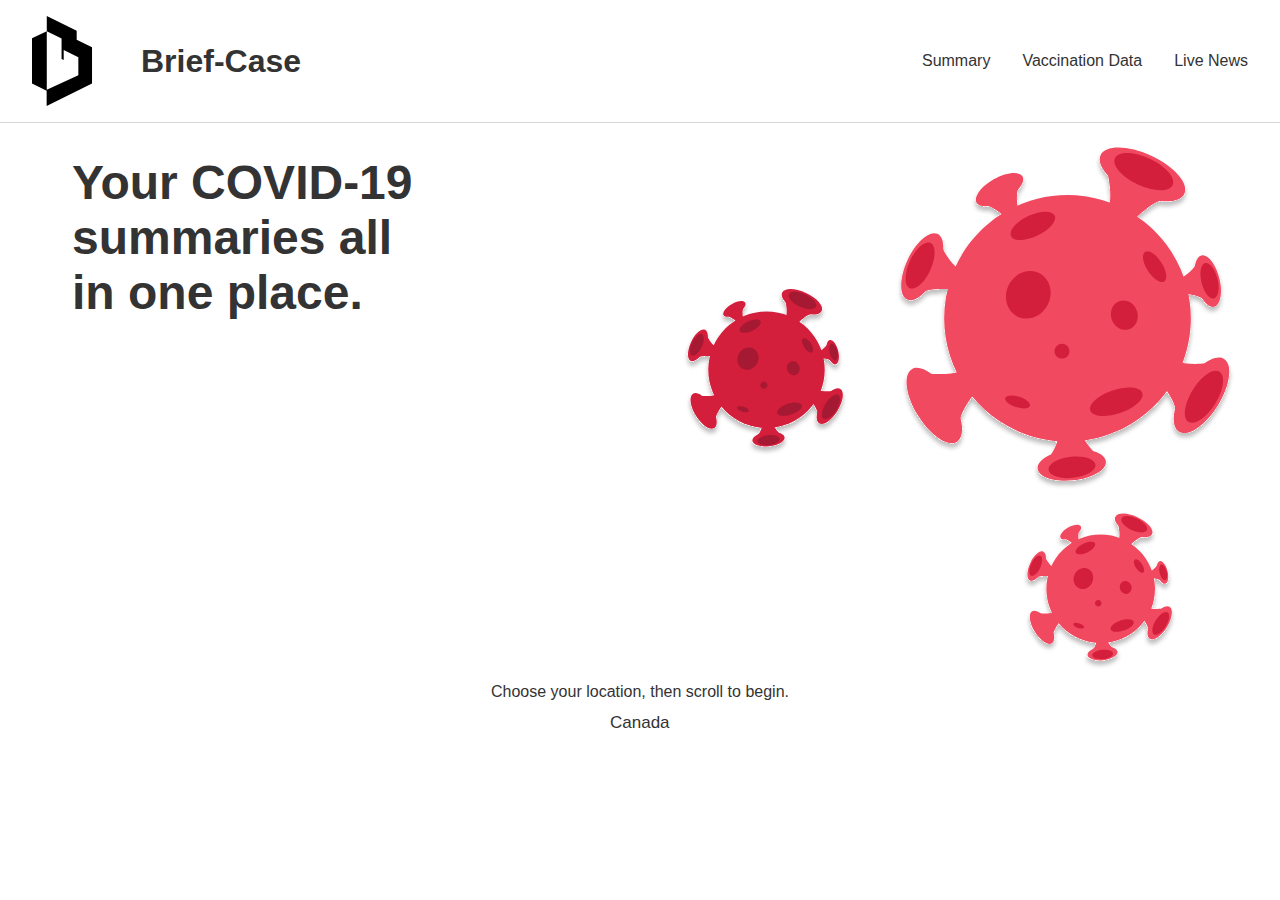
<file: index.html>
<!DOCTYPE html>
<html lang="en">
  <head>
    <meta charset="UTF-8" />
    <meta http-equiv="X-UA-Compatible" content="IE=edge" />
    <meta name="viewport" content="width=device-width, initial-scale=1.0" />
    <link rel="icon" type="image/x-icon" href="../media/favicon.ico" />
    <title>Home</title>
    <link rel="stylesheet" href="style.css" />
    <script src="app.js" defer></script>
  </head>
  <body>
    <div id="hamburgerIcon">
      <div class="bar1">
        <div class="bar2"><div class="bar3"></div></div>
      </div>
    </div>
    <div class="wrapper">
      <section class="mainPage">
        <div class="header">
          <div class="leftNav">
            <img class="logo" src="./media/blackLogo.svg" alt="logo" />
            <h1>Brief-Case</h1>
          </div>

          <nav>
            <ul class="navLinks">
              <li><a href="#summaryAll">Summary</a></li>
              <li><a href="#vaccinationAll">Vaccination Data</a></li>
              <li><a href="#newsContainer">Live News</a></li>
            </ul>
          </nav>
        </div>

        <section class="hero">
          <div class="landingSlide">
            <div class="title">
              <h1>Your COVID-19 summaries all in one place.</h1>
            </div>
            <img src="./media/covidSplash.svg" alt="covidSplash" />
          </div>
          <div class="selector">
            <form id="provinceButton">
              <label class="provinceText"
                >Choose your location, then scroll to begin.
              </label>
              <select title="Provinces" name="provinces" id="provinces">
                <option id="options" value="Canada" selected disabled>
                  Canada
                </option>
              </select>
            </form>
          </div>
        </section>
      </section>

      <section id="summaryAll">
        <div class="summaryTable">
          <h1 class="summaryHeader">Summary Canada</h1>
          <div class="content">
            <p class="cases under">New Cases</p>
            <p class="newCases">-</p>
            <p class="tests under">New Tests</p>
            <p class="newTests">-</p>
            <p class="recoveries under">New Recoveries</p>
            <p class="newRecoveries">-</p>
          </div>
        </div>
        <div class="summaryUpdated">Last Updated: --/--/--</div>
      </section>

      <section id="vaccinationAll">
        <div class="vaccinationData">
          <h1 class="vaccinationHeader">Vaccinations Canada</h1>
          <div class="content">
            <div class="contentNew">
              <p class="newVaccinations under">New Vaccinations</p>
              <p class="numNewVaccinations">-</p>
              <p class="newVaccinated under">New Vaccinated</p>
              <p class="numNewVaccinated">-</p>
              <p class="newBoosters under">New Boosters</p>
              <p class="numNewBoosters">-</p>
              <p class="newDistributed under">New Distributed</p>
              <p class="numNewDistributed">-</p>
            </div>
            <div class="contentTotal">
              <p class="totalVaccinations under">Total Vaccinations</p>
              <p class="numTotalVaccination">-</p>
              <p class="totalVaccinated under">Total Vaccinated</p>
              <p class="numTotalVaccinated">-</p>
              <p class="totalBoosters under">Total Boosters</p>
              <p class="numTotalBoosters">-</p>
              <p class="totalDistributed under">Total Distributed</p>
              <p class="numTotalDistributed">-</p>
            </div>
          </div>
        </div>
        <div class="vaccineUpdated">Last Updated: --/--/--</div>
      </section>
      <section id="newsContainer">
        <h1 class="title">Recent News in Canada</h1>
        <div class="newsFeed"></div>
        <div id="footer">
          <img class="textLogo" src="./media/textLogo.svg" alt="textLogo" />
          <li>
            <ul>
              <a
                href="https://drive.google.com/file/d/16jfPSO66XiIPA24zInGGcFcmQphjMEQd/view?usp=sharing"
                target="_blank"
              >
                <img class="mediaLogo" src="./media/resume.svg" alt="resume"
              /></a>
            </ul>
            <ul>
              <a href="https://www.linkedin.com/in/briantkho/" target="_blank">
                <img
                  class="mediaLogo"
                  src="./media/linkedin.svg"
                  alt="linkedin"
              /></a>
            </ul>
            <ul>
              <a href="https://github.com/briantkho" target="_blank">
                <img class="mediaLogo" src="./media/github.svg" alt="github"
              /></a>
            </ul>
            <ul>
              <a href="mailto:briantkho@gmail.com" target="_blank">
                <img class="mediaLogo" src="./media/email.svg" alt="email"
              /></a>
            </ul>
          </li>
        </div>
      </section>
    </div>
  </body>
</html>
</file>
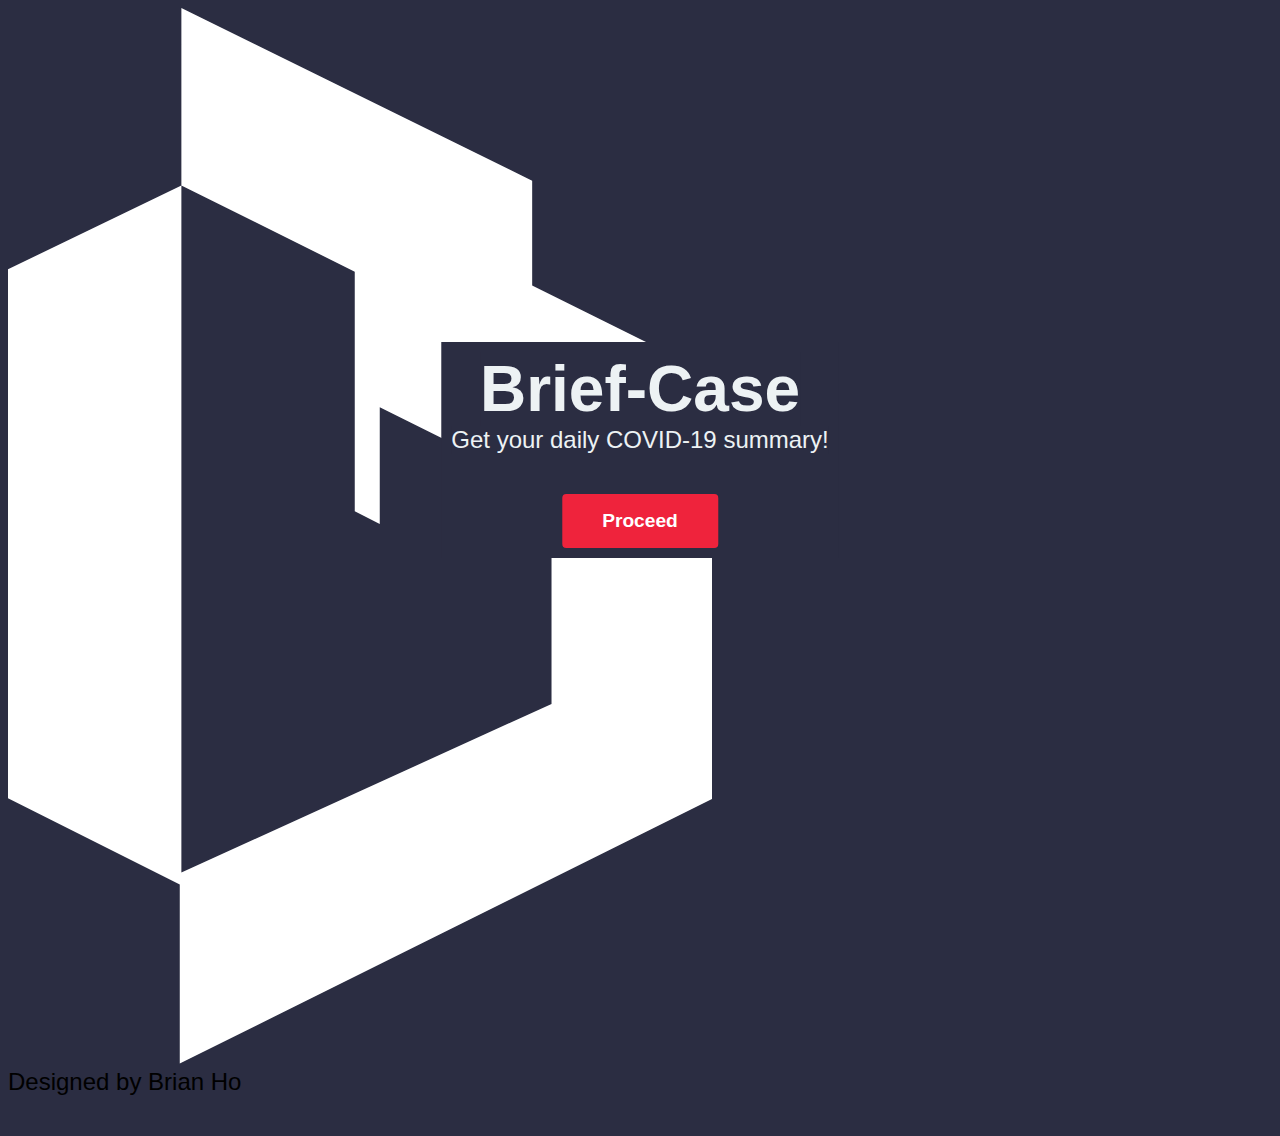
<file: landing/index.html>
<!DOCTYPE html>
<html lang="en">
  <head>
    <meta charset="UTF-8" />
    <meta http-equiv="X-UA-Compatible" content="IE=edge" />
    <meta name="viewport" content="width=device-width, initial-scale=1.0" />
    <link rel="icon" type="image/x-icon" href="../media/favicon.ico" />
    <link
      href="https://fonts.googleapis.com/css?family=Lato:300,400,700"
      rel="stylesheet"
      type="text/css"
    />
    <link rel="stylesheet" href="style.css" />

    <title>Brief-Case</title>
  </head>
  <body>
    <section class="wrapper">
      <div id="stars"></div>
      <div id="stars2"></div>
      <div id="stars3"></div>
    </section>
    <section class="header">
      <a href="https://www.brianho.tech/" target="_blank">
        <img class="logo" src="../media/whiteLogo.svg" alt="logo" />
      </a>
      <p class="headerText">Designed by Brian Ho</p>
    </section>

    <div class="hero">
      <h1 class="title">Brief-Case</h1>
      <p class="subtitle">Get your daily COVID-19 summary!</p>
      <a href="../home/home.html">
        <button>Proceed</button>
      </a>
    </div>
  </body>
</html>
</file>
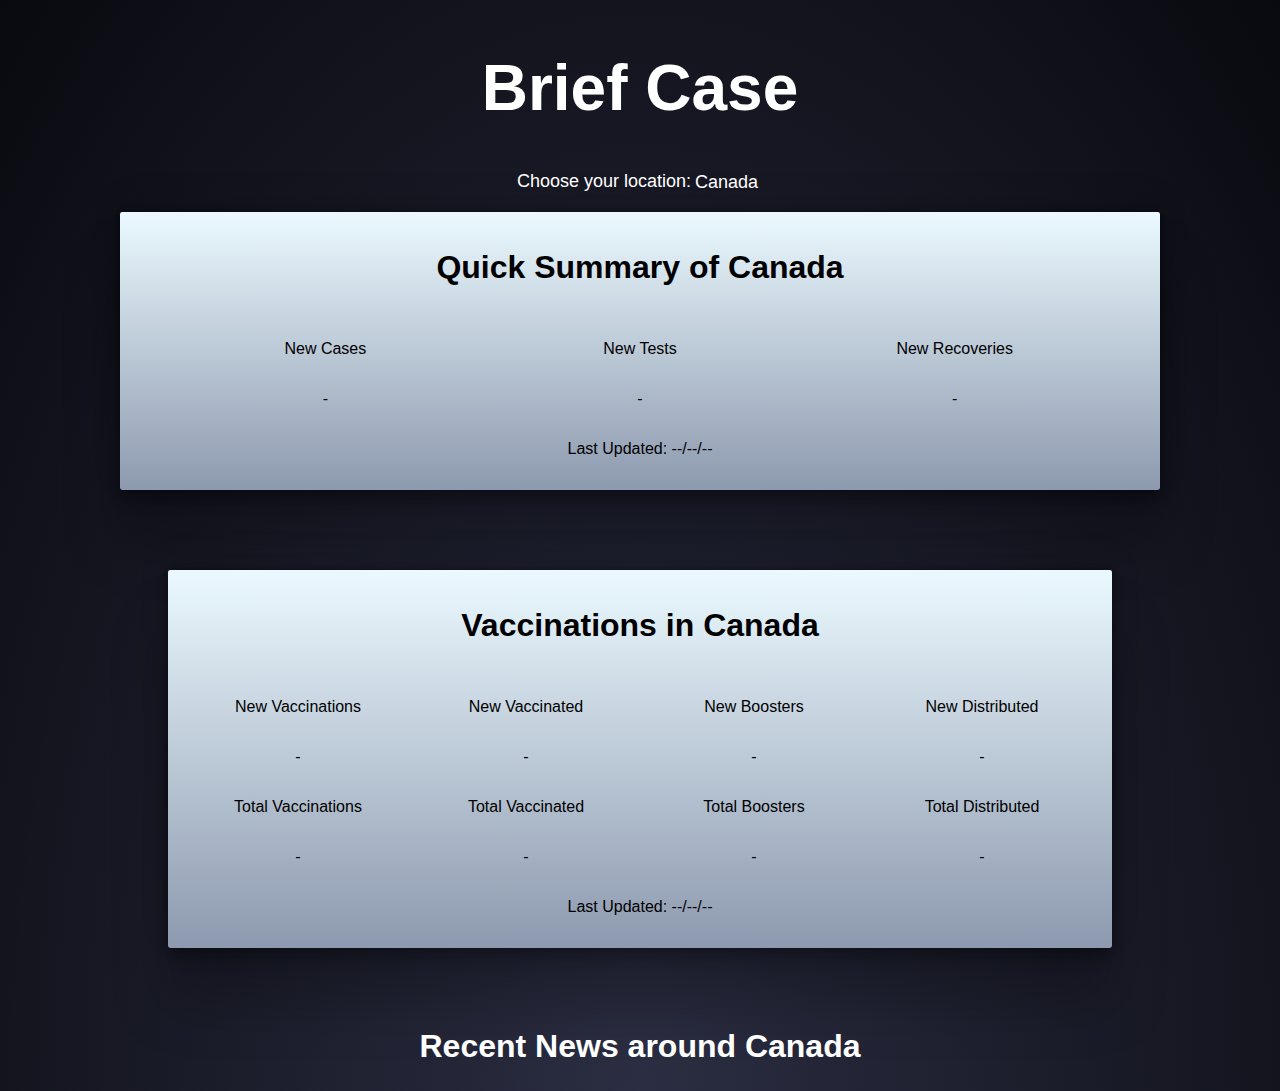
<file: home/home.html>
<!DOCTYPE html>
<html lang="en">
  <head>
    <meta charset="UTF-8" />
    <meta http-equiv="X-UA-Compatible" content="IE=edge" />
    <meta name="viewport" content="width=device-width, initial-scale=1.0" />
    <link rel="icon" type="image/x-icon" href="../media/favicon.ico" />
    <title>Home</title>
    <link rel="stylesheet" href="style.css" />
    <script src="app.js" defer></script>
  </head>
  <body>
    <section class="wrapper">
      <div class="title">
        <h1>Brief Case</h1>
      </div>
    </section>
    <div class="hero">
      <form id="provinceButton">
        <label>Choose your location: </label>
        <select title="Provinces" name="provinces" id="provinces">
          <option id="options" value="Canada" selected disabled>Canada</option>
        </select>
      </form>
      <div class="summaryTable">
        <h1 class="summaryHeader">Quick Summary of Canada</h1>
        <div class="content">
          <p class="cases">New Cases</p>
          <p class="tests">New Tests</p>
          <p class="recoveries">New Recoveries</p>
          <p class="newCases">-</p>
          <p class="newTests">-</p>
          <p class="newRecoveries">-</p>
        </div>
        <div class="summaryUpdated">Last Updated: --/--/--</div>
      </div>
    </div>

    <div class="vaccinationData">
      <h1 class="vaccineHeader">Vaccinations in Canada</h1>
      <div class="content">
        <p class="newVaccinations">New Vaccinations</p>
        <p class="newVaccinated">New Vaccinated</p>
        <p class="newBoosters">New Boosters</p>
        <p class="newDistributed">New Distributed</p>
        <p class="numNewVaccinations">-</p>
        <p class="numNewVaccinated">-</p>
        <p class="numNewBoosters">-</p>
        <p class="numNewDistributed">-</p>
        <p class="totalVaccinations">Total Vaccinations</p>
        <p class="totalVaccinated">Total Vaccinated</p>
        <p class="totalBoosters">Total Boosters</p>
        <p class="totalDistributed">Total Distributed</p>
        <p class="numTotalVaccination">-</p>
        <p class="numTotalVaccinated">-</p>
        <p class="numTotalBoosters">-</p>
        <p class="numTotalDistributed">-</p>
      </div>
      <div class="vaccineUpdated">Last Updated: --/--/--</div>
    </div>

    <div class="newsFeed">
      <h1 class="title">Recent News around Canada</h1>
      <rssapp-wall id="jxkN6Xva5bH9OqH7"></rssapp-wall>
      <script
        src="https://widget.rss.app/v1/wall.js"
        type="text/javascript"
        async
      ></script>
    </div>
  </body>
</html>
</file>
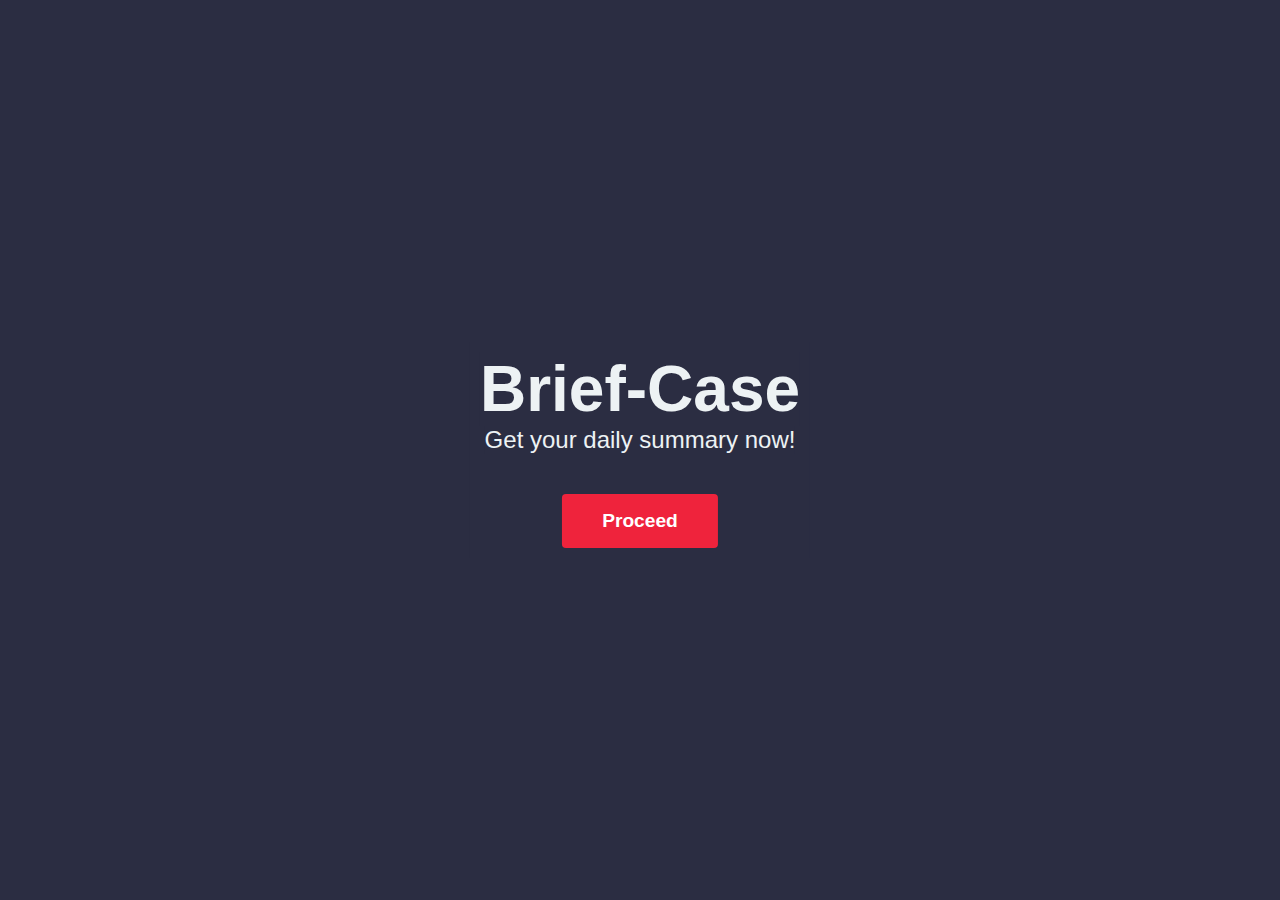
<file: landing/landing.html>
<!DOCTYPE html>
<html lang="en">
  <head>
    <meta charset="UTF-8" />
    <meta http-equiv="X-UA-Compatible" content="IE=edge" />
    <meta name="viewport" content="width=device-width, initial-scale=1.0" />
    <link rel="stylesheet" href="style.css" />
    <title>Brief-Case</title>
  </head>
  <body>
    <div class="hero">
      <h1>Brief-Case</h1>
      <p>Get your daily summary now!</p>
      <a href="../home/home.html">
        <button>Proceed</button>
      </a>
    </div>
  </body>
</html>
</file>
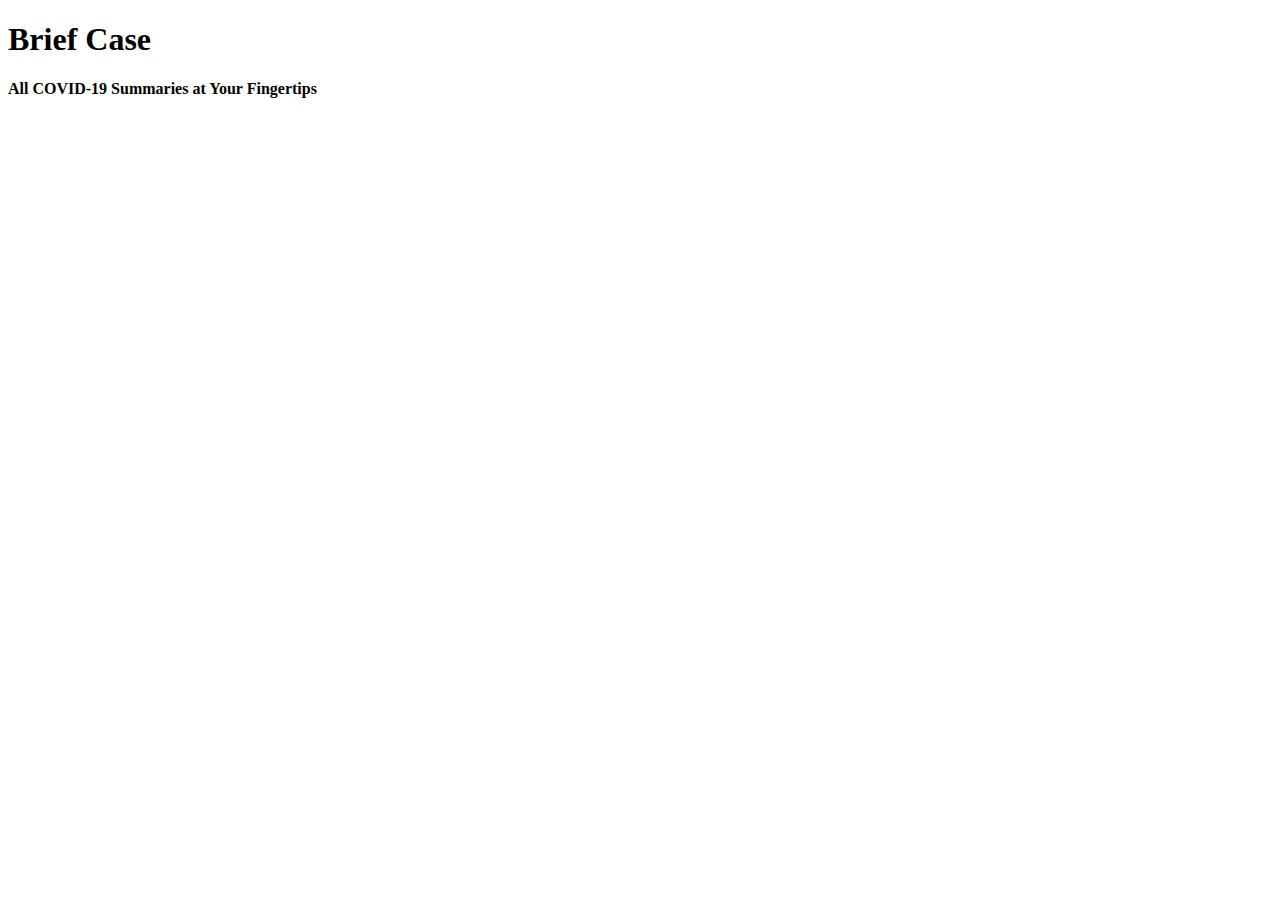
<file: pages/home.html>
<!DOCTYPE html>
<html lang="en">
  <head>
    <meta charset="UTF-8" />
    <meta http-equiv="X-UA-Compatible" content="IE=edge" />
    <meta name="viewport" content="width=device-width, initial-scale=1.0" />
    <title>Brief Case</title>
  </head>
  <body>
    <div class="header">
      <h1>Brief Case</h1>
      <h4>All COVID-19 Summaries at Your Fingertips</h4>
    </div>
  </body>
</html>
</file>
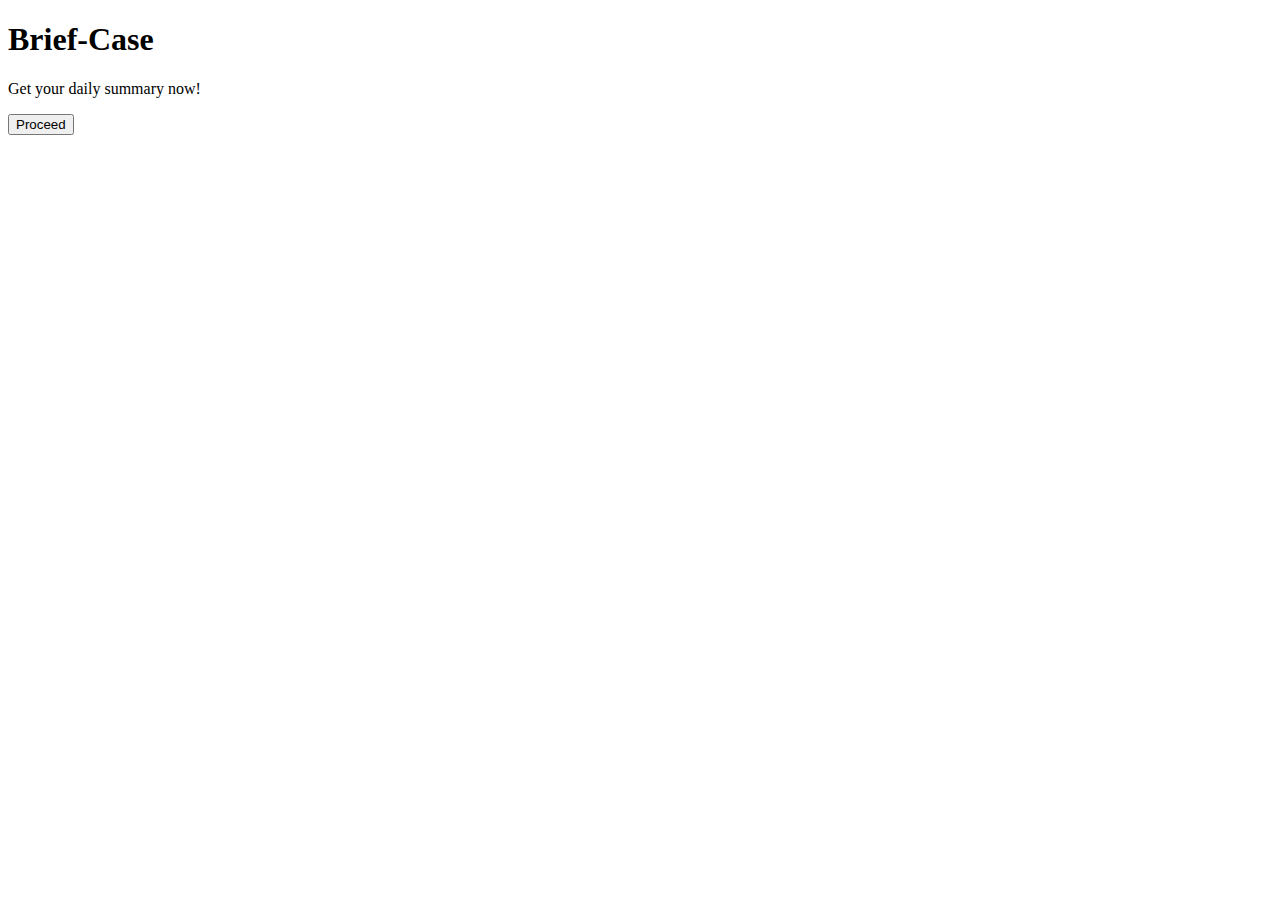
<file: pages/landing.html>
<!DOCTYPE html>
<html lang="en">
  <head>
    <meta charset="UTF-8" />
    <meta http-equiv="X-UA-Compatible" content="IE=edge" />
    <meta name="viewport" content="width=device-width, initial-scale=1.0" />
    <title>Brief-Case</title>
  </head>
  <body>
    <div class="hero">
      <h1>Brief-Case</h1>
      <p>Get your daily summary now!</p>
      <a href="./home.html">
        <button>Proceed</button>
      </a>
    </div>
  </body>
</html>
</file>
<file: style.css>
* {
  font-family: Helvetica, sans-serif;
  color: #333333;
}

html,
body {
  margin: 0;
  padding: 0;
}

.wrapper {
  width: 100%;
  height: 100vh;
  overflow-y: scroll;
  scroll-snap-type: y mandatory;
}

section {
  scroll-snap-align: start;
  width: 100%;
  height: 100vh;
}

.mainPage {
  width: 100%;
  height: 100vh;
}

.header {
  display: flex;
  justify-content: space-between;
  align-items: center;
  padding: 1rem 2rem;
  border-bottom: 1px solid #33333333;
  left: 0;
  right: 0;
}

.leftNav {
  display: flex;
  margin-right: auto;
  gap: 3rem;
  align-items: center;
}

.navLinks {
  list-style: none;
  display: flex;
  gap: 2rem;
}

.navLinks li {
  font-weight: lighter;
}

.navLinks a {
  text-decoration: none;
}

.landingSlide {
  display: flex;
  justify-content: space-between;
  padding: 0 2.5rem;
}

.landingSlide h1 {
  font-size: 3rem;
  max-width: 23rem;
  padding-left: 2rem;
}

.landingSlide img {
  align-items: center;
  width: 35rem;
  height: auto;
}

.selector {
  display: flex;
  justify-content: center;
  align-items: center;
}

.provinceText {
  font-weight: lighter;
}

#provinces {
  color: #333333;
  font-size: 17px;
  background-color: transparent;
  font-weight: lighter;
  border: none;
  appearance: none;
  z-index: 1;
  text-decoration: underline 0.15rem rgba(51, 51, 51, 0);
  transition: text-decoration-color 300ms;
}

#provinces:hover {
  cursor: pointer;
  text-decoration-color: rgba(51, 51, 51, 1);
}

#provinceButton {
  display: flex;
  gap: 0.75rem;
  flex-direction: column;
  align-items: center;
}

#summaryAll {
  width: 100%;
  height: 100vh;
  /* background-color: green; */
  padding-top: 8rem;
  box-sizing: border-box;
}

.summaryTable {
  display: flex;
  font-weight: bolder;
  justify-content: space-around;
  align-items: center;
  gap: 10rem;
}
.summaryHeader {
  font-size: 4rem;
  max-width: 1rem;
}
.summaryTable .content {
  font-size: 2rem;
}

.summaryUpdated {
  font-weight: lighter;
  display: flex;
  justify-content: center;
  align-items: center;
}

.under {
  text-decoration: underline;
}

.vaccinationData {
  display: flex;
  font-weight: bolder;
  justify-content: space-around;
  align-items: center;
  gap: 28rem;
}
.vaccinationHeader {
  font-size: 4rem;
  max-width: 1rem;
}

.vaccinationData .content {
  font-size: 2rem;
  display: flex;
  gap: 4rem;
}

.vaccineUpdated {
  font-weight: lighter;
  display: flex;
  justify-content: center;
  align-items: center;
}

#vaccinationAll {
  /* background-color: blue; */
  padding-top: 4rem;
  /* box-sizing: border-box; */
}

.newsFeed {
  display: grid;
  grid-template-columns: repeat(4, 15rem);
  grid-template-rows: repeat(2, 1fr);
  gap: 0.5rem;
  align-items: center;
  justify-content: center;
}

.container {
  display: flex;
  flex-direction: column;
  align-items: center;
  justify-content: center;
  border: 1px solid #33333330;
  padding: 1rem 0;
  border-radius: 0.5rem;
  box-shadow: rgba(149, 157, 165, 0.2) 0px 8px 24px;
  height: 17rem;
}

.container img {
  object-fit: cover;
  width: 11rem;
  height: 11rem;
}
.container a {
  text-decoration: none;
  font-family: helvetica;
  font-weight: bold;
  font-size: 1rem;
  text-align: center;
  max-width: 11rem;
  padding-top: 1rem;
}

.container:hover {
  background-color: #33333310;
}

#newsContainer .title {
  padding-top: 2.5rem;
  display: flex;
  font-size: 2.5rem;
  justify-content: center;
  align-items: center;
}
#footer {
  scroll-snap-align: end;
  padding: 1rem 5rem;
  display: flex;
  justify-content: space-between;
  align-items: center;
  border-top: 1px solid #33333333;
  margin-top: 3rem;
}

.textLogo {
  width: 10rem;
  height: auto;
}

#footer li {
  align-items: center;
  list-style: none;
  display: flex;
  justify-content: space-between;
}

.mediaLogo {
  width: 2.5rem;
  height: auto;
}

@media only screen and (max-width: 480px) {
  .header {
    display: none;
  }
}
</file>
<file: landing/style.css>
* {
  font-family: Helvetica, sans-serif;
  background-color: #2b2d42;
}
@-webkit-keyframes tracking-in-expand {
  0% {
    letter-spacing: -0.5em;
    opacity: 0;
  }
  40% {
    opacity: 0.6;
  }
  100% {
    opacity: 1;
  }
}
@keyframes tracking-in-expand {
  0% {
    letter-spacing: -0.5em;
    opacity: 0;
  }
  40% {
    opacity: 0.6;
  }
  100% {
    opacity: 1;
  }
}

@-webkit-keyframes bounce-top {
  0% {
    -webkit-transform: translateY(-45px);
    transform: translateY(-45px);
    -webkit-animation-timing-function: ease-in;
    animation-timing-function: ease-in;
    opacity: 1;
  }
  24% {
    opacity: 1;
  }
  40% {
    -webkit-transform: translateY(-24px);
    transform: translateY(-24px);
    -webkit-animation-timing-function: ease-in;
    animation-timing-function: ease-in;
  }
  65% {
    -webkit-transform: translateY(-12px);
    transform: translateY(-12px);
    -webkit-animation-timing-function: ease-in;
    animation-timing-function: ease-in;
  }
  82% {
    -webkit-transform: translateY(-6px);
    transform: translateY(-6px);
    -webkit-animation-timing-function: ease-in;
    animation-timing-function: ease-in;
  }
  93% {
    -webkit-transform: translateY(-4px);
    transform: translateY(-4px);
    -webkit-animation-timing-function: ease-in;
    animation-timing-function: ease-in;
  }
  25%,
  55%,
  75%,
  87% {
    -webkit-transform: translateY(0px);
    transform: translateY(0px);
    -webkit-animation-timing-function: ease-out;
    animation-timing-function: ease-out;
  }
  100% {
    -webkit-transform: translateY(0px);
    transform: translateY(0px);
    -webkit-animation-timing-function: ease-out;
    animation-timing-function: ease-out;
    opacity: 1;
  }
}
@keyframes bounce-top {
  0% {
    -webkit-transform: translateY(-45px);
    transform: translateY(-45px);
    -webkit-animation-timing-function: ease-in;
    animation-timing-function: ease-in;
    opacity: 1;
  }
  24% {
    opacity: 1;
  }
  40% {
    -webkit-transform: translateY(-24px);
    transform: translateY(-24px);
    -webkit-animation-timing-function: ease-in;
    animation-timing-function: ease-in;
  }
  65% {
    -webkit-transform: translateY(-12px);
    transform: translateY(-12px);
    -webkit-animation-timing-function: ease-in;
    animation-timing-function: ease-in;
  }
  82% {
    -webkit-transform: translateY(-6px);
    transform: translateY(-6px);
    -webkit-animation-timing-function: ease-in;
    animation-timing-function: ease-in;
  }
  93% {
    -webkit-transform: translateY(-4px);
    transform: translateY(-4px);
    -webkit-animation-timing-function: ease-in;
    animation-timing-function: ease-in;
  }
  25%,
  55%,
  75%,
  87% {
    -webkit-transform: translateY(0px);
    transform: translateY(0px);
    -webkit-animation-timing-function: ease-out;
    animation-timing-function: ease-out;
  }
  100% {
    -webkit-transform: translateY(0px);
    transform: translateY(0px);
    -webkit-animation-timing-function: ease-out;
    animation-timing-function: ease-out;
    opacity: 1;
  }
}

h1,
p {
  -webkit-animation: tracking-in-expand 1s cubic-bezier(0.215, 0.61, 0.355, 1)
    both;
  animation: tracking-in-expand 1s cubic-bezier(0.215, 0.61, 0.355, 1) both;
}
.hero {
  display: flex;
  justify-content: center;
  align-items: center;
  flex-direction: column;
  position: absolute;
  left: 50%;
  top: 50%;
  transform: translate(-50%, -50%);
  padding: 10px;
  color: #edf2f4;
}

h1 {
  font-size: 4rem;
  padding: 0;
  margin: 0;
}

p {
  padding: 0;
  margin: 0 0 2.5rem;
  font-size: 1.5rem;
}

button {
  background-color: #ef233c;
  border-radius: 0.25rem;
  border: none;
  padding: 1rem 2.5rem;
  color: white;
  font-size: larger;
  font-weight: bold;
  transition: transform 0.2s;
}

button:hover {
  cursor: pointer;
  transform: scale(1.1);
}
</file>
<file: home/style.css>
html {
  background: radial-gradient(ellipse at bottom, #2b2d42 0%, #090a0f 100%);
}
* {
  font-family: Helvetica, sans-serif;
  color: white;
}

.title {
  font-size: 2rem;
  display: flex;
  justify-content: center;
  align-items: center;
}

.newsFeed .title {
  margin-bottom: 0;
}

#provinceButton {
  display: flex;
  justify-content: center;
  align-items: center;
  padding: 0 0 1rem 0;
  margin: 0;
  font-size: large;
}

#provinces {
  color: white;
  font-size: large;
  background-color: transparent;
  padding: 0.25rem;
  border: none;
  appearance: none;
  z-index: 1;
  text-decoration: underline 0.15rem rgba(255, 255, 255, 0);
  transition: text-decoration-color 300ms;
}

#provinces:hover {
  cursor: pointer;
  text-decoration-color: rgba(255, 255, 255, 1);
}

.summaryTable {
  z-index: 1;
  /* ff 3.6+ */
  background: -moz-linear-gradient(
    180deg,
    rgba(235, 249, 255, 1) 0%,
    rgba(141, 153, 174, 1) 100%
  );

  /* safari 5.1+,chrome 10+ */
  background: -webkit-linear-gradient(
    180deg,
    rgba(235, 249, 255, 1) 0%,
    rgba(141, 153, 174, 1) 100%
  );

  /* opera 11.10+ */
  background: -o-linear-gradient(
    180deg,
    rgba(235, 249, 255, 1) 0%,
    rgba(141, 153, 174, 1) 100%
  );

  /* ie 6-9 */
  filter: progid:DXImageTransform.Microsoft.gradient( startColorstr='#8D99AE', endColorstr='#EBF9FF', GradientType=1 );

  /* ie 10+ */
  background: -ms-linear-gradient(
    180deg,
    rgba(235, 249, 255, 1) 0%,
    rgba(141, 153, 174, 1) 100%
  );

  /* global 94%+ browsers support */
  background: linear-gradient(
    180deg,
    rgba(235, 249, 255, 1) 0%,
    rgba(141, 153, 174, 1) 100%
  );

  margin: 0 7rem;
  border-radius: 0.15rem;
  padding: 1rem 3rem 2rem 3rem;
  box-shadow: rgba(0, 0, 0, 0.25) 0px 54px 55px,
    rgba(0, 0, 0, 0.12) 0px -12px 30px, rgba(0, 0, 0, 0.12) 0px 4px 6px,
    rgba(0, 0, 0, 0.17) 0px 12px 13px, rgba(0, 0, 0, 0.09) 0px -3px 5px;
}
.summaryHeader,
.vaccineHeader {
  color: black;
  display: flex;
  justify-content: center;
  align-items: center;
  padding-bottom: 1rem;
}
.summaryTable .content {
  display: grid;
  grid-template-columns: repeat(3, 1fr);
  grid-template-rows: repeat(2, 1fr);
  justify-items: center;
  align-items: center;
  text-align: center;
}
.summaryTable .content p {
  color: black;
}
.summaryUpdated,
.vaccineUpdated {
  color: black;
  display: flex;
  justify-content: center;
  align-items: center;
  padding-top: 1rem;
}

.vaccinationData {
  z-index: 1;
  /* ff 3.6+ */
  background: -moz-linear-gradient(
    180deg,
    rgba(235, 249, 255, 1) 0%,
    rgba(141, 153, 174, 1) 100%
  );

  /* safari 5.1+,chrome 10+ */
  background: -webkit-linear-gradient(
    180deg,
    rgba(235, 249, 255, 1) 0%,
    rgba(141, 153, 174, 1) 100%
  );

  /* opera 11.10+ */
  background: -o-linear-gradient(
    180deg,
    rgba(235, 249, 255, 1) 0%,
    rgba(141, 153, 174, 1) 100%
  );

  /* ie 6-9 */
  filter: progid:DXImageTransform.Microsoft.gradient( startColorstr='#8D99AE', endColorstr='#EBF9FF', GradientType=1 );

  /* ie 10+ */
  background: -ms-linear-gradient(
    180deg,
    rgba(235, 249, 255, 1) 0%,
    rgba(141, 153, 174, 1) 100%
  );

  /* global 94%+ browsers support */
  background: linear-gradient(
    180deg,
    rgba(235, 249, 255, 1) 0%,
    rgba(141, 153, 174, 1) 100%
  );

  margin: 5rem 10rem;
  /* margin-bottom: 8rem; */
  border-radius: 0.15rem;
  padding: 1rem 1rem 2rem 1rem;
  box-shadow: rgba(0, 0, 0, 0.25) 0px 54px 55px,
    rgba(0, 0, 0, 0.12) 0px -12px 30px, rgba(0, 0, 0, 0.12) 0px 4px 6px,
    rgba(0, 0, 0, 0.17) 0px 12px 13px, rgba(0, 0, 0, 0.09) 0px -3px 5px;
}
.vaccinationData .header {
  color: black;
  display: flex;
  justify-content: center;
  align-items: center;
  padding-bottom: 1rem;
}
.vaccinationData .content {
  display: grid;
  grid-template-columns: repeat(4, 1fr);
  grid-template-rows: repeat(2, 1fr);
  justify-items: center;
  align-items: center;
  text-align: center;
}
.vaccinationData .content p {
  color: black;
}
.vaccinationData .updated {
  color: black;
  display: flex;
  justify-content: center;
  align-items: center;
  padding-top: 1rem;
}

#jxkN6Xva5bH9OqH7 {
  margin: 2rem;
}
</file>
